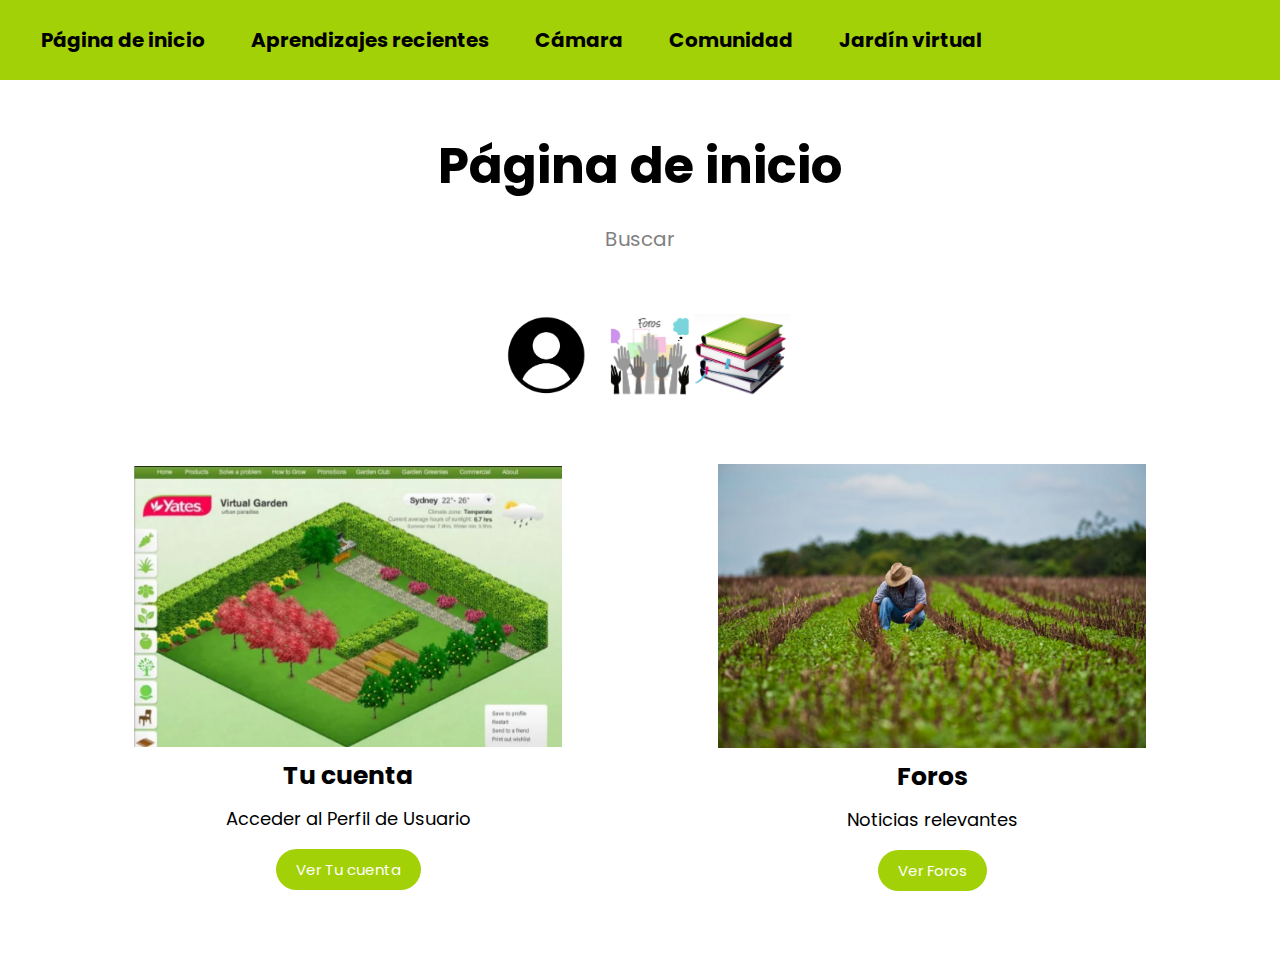
<file: index.html>
<!DOCTYPE html>
<html lang="en">
<head>
    <meta charset="UTF-8">
    <meta name="viewport" content="width=device-width, initial-scale=1.0">
    <title>Agritech</title>
    <link rel="stylesheet" href="css/styles.css">
</head>
<body>
    <header>
        <nav>
            <ul>
                <li><a href="index.html">Página de inicio</a></li>
                <li><a href="apendizajes.html" id="aprendizajes">Aprendizajes recientes</a></li>
                <li><a href="camara.html" id="camara">Cámara</a></li>
                <li><a href="comunidad.html" id="comunidad">Comunidad</a></li>
                <li><a href="jardinVirtual.html" id="jardin">Jardín virtual</a></li>
            </ul>
        </nav>
    </header>
    <main>
        <!--Página de inicio-->
        <section class="inicio">
            <div class="pagina">
                <h1>Página de inicio</h1>
                <p>
                    Buscar
                </p>
            </div>

            <div class="containerA">
                <div class="boxA">
                    <a href="#">
                        <img src="img/profile.png" alt="">
                    </a>
                    <a href="comunidad.html">
                        <img src="img/foros.png" alt="">
                    </a>
                    <a href="apendizajes.html">
                        <img src="img/cursos.png" alt="">
                    </a>
                </div>
            </div>

            <div class="containerB">
                <div class="boxB">
                    <img src="img/jardinvirtual.png" class="imgP" alt="">
                    <h2>Tu cuenta</h2>
                    <p>
                        Acceder al Perfil de Usuario
                    </p>
                    <div>
                        <a href="#" class="btnBenner">Ver Tu cuenta</a>
                    </div>
                </div>

                <div class="boxB">
                    <img src="img/publiforos1.png" class="imgP" alt="">
                    <h2>Foros</h2>
                    <p>
                        Noticias relevantes
                    </p>
                    <div>
                        <a href="#" class="btnBenner">Ver Foros</a>
                    </div>
                </div>
            </div>
        </section>
       
    </main>
</body>
</html>
</file>
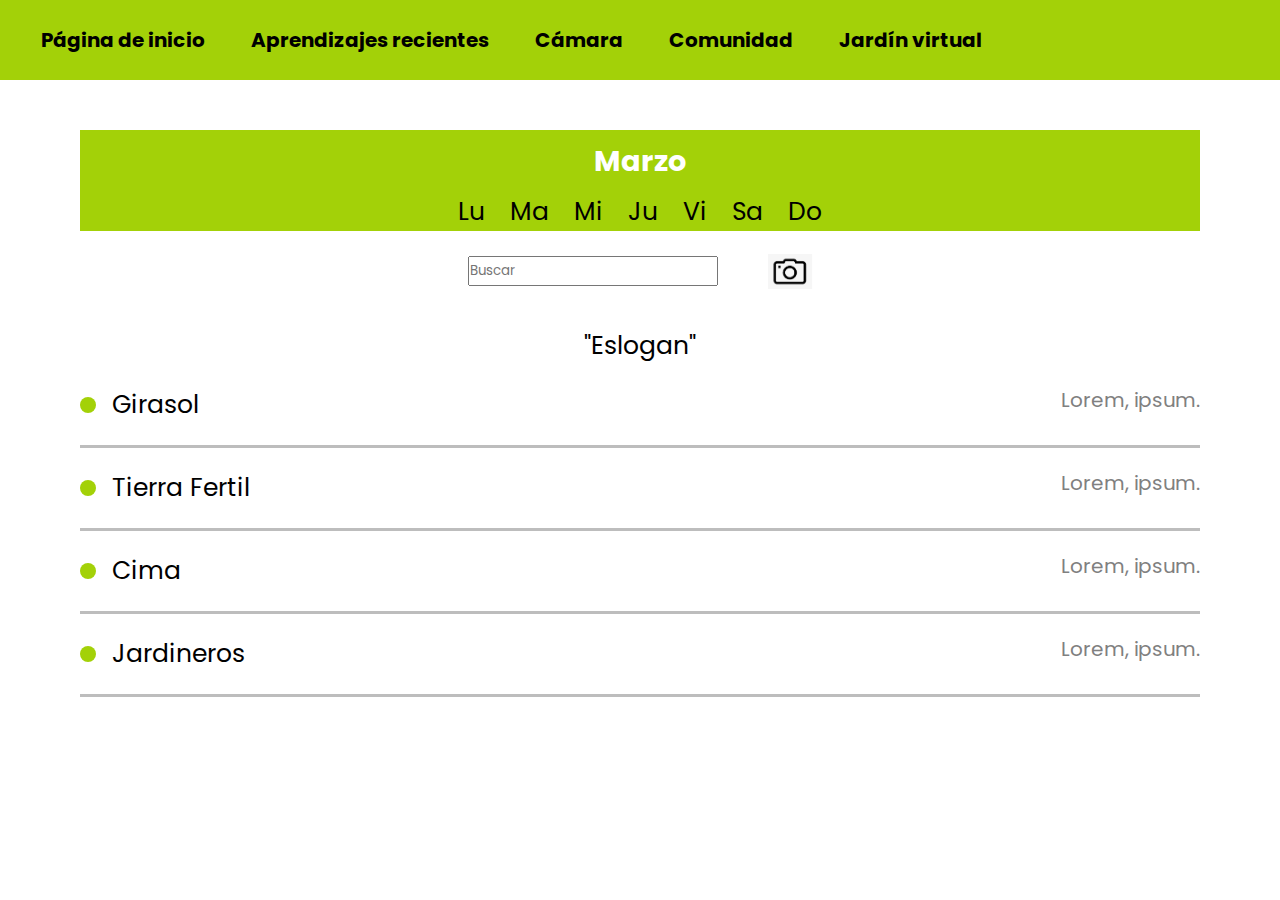
<file: apendizajes.html>
<!DOCTYPE html>
<html lang="en">
<head>
    <meta charset="UTF-8">
    <meta name="viewport" content="width=device-width, initial-scale=1.0">
    <title>Agritech</title>
    <link rel="stylesheet" href="css/styles.css">
    <link rel="stylesheet" href="css/aprendizaje.css">
</head>
<body>
    <header>
        <nav>
            <ul>
                <li><a href="index.html">Página de inicio</a></li>
                <li><a href="apendizajes.html" id="aprendizajes">Aprendizajes recientes</a></li>
                <li><a href="camara.html" id="camara">Cámara</a></li>
                <li><a href="comunidad.html" id="comunidad">Comunidad</a></li>
                <li><a href="jardinVirtual.html" id="jardin">Jardín virtual</a></li>
            </ul>
        </nav>
    </header>
    <main>
        <!--Aprendizajes recientes-->
        <section class="aprendizaje">
            <div class="pagina">
                <div class="headerCalendario">
                    <div>
                        <h3>Marzo</h3>
                    </div>
                    <div class="dias">
                        <ul>
                            <li>Lu</li>
                            <li>Ma</li>
                            <li>Mi</li>
                            <li>Ju</li>
                            <li>Vi</li>
                            <li>Sa</li>
                            <li>Do</li>
                        </ul>
                    </div>
                </div>
                <div class="containerBuscar">
                    <input type="search" placeholder="Buscar">
                    <img src="./img/camara.png" alt="">
                </div>
                <div class="slogan">
                    "Eslogan"
                </div>
                <div class="listAprendizajes">
                    <ul>
                        <li>
                           <div class="li-item">
                            <div class="item">
                                <div class="punto"></div>
                                <span>Girasol</span>
                            </div>
                            <div>
                                <p>Lorem, ipsum.</p>
                            </div>
                           </div>
                        </li>
                        <li>
                           <div class="li-item">
                            <div class="item">
                                <div class="punto"></div>
                                <span>Tierra Fertil</span>
                            </div>
                            <div>
                                <p>Lorem, ipsum.</p>
                            </div>
                           </div>
                        </li>
                        <li>
                           <div class="li-item">
                            <div class="item">
                                <div class="punto"></div>
                                <span>Cima</span>
                            </div>
                            <div>
                                <p>Lorem, ipsum.</p>
                            </div>
                           </div>
                        </li>
                        <li>
                           <div class="li-item">
                            <div class="item">
                                <div class="punto"></div>
                                <span>Jardineros</span>
                            </div>
                            <div>
                                <p>Lorem, ipsum.</p>
                            </div>
                           </div>
                        </li>
                    </ul>
                </div>
            </div>
        </section>


        
    </main>
</body>
</html>
</file>
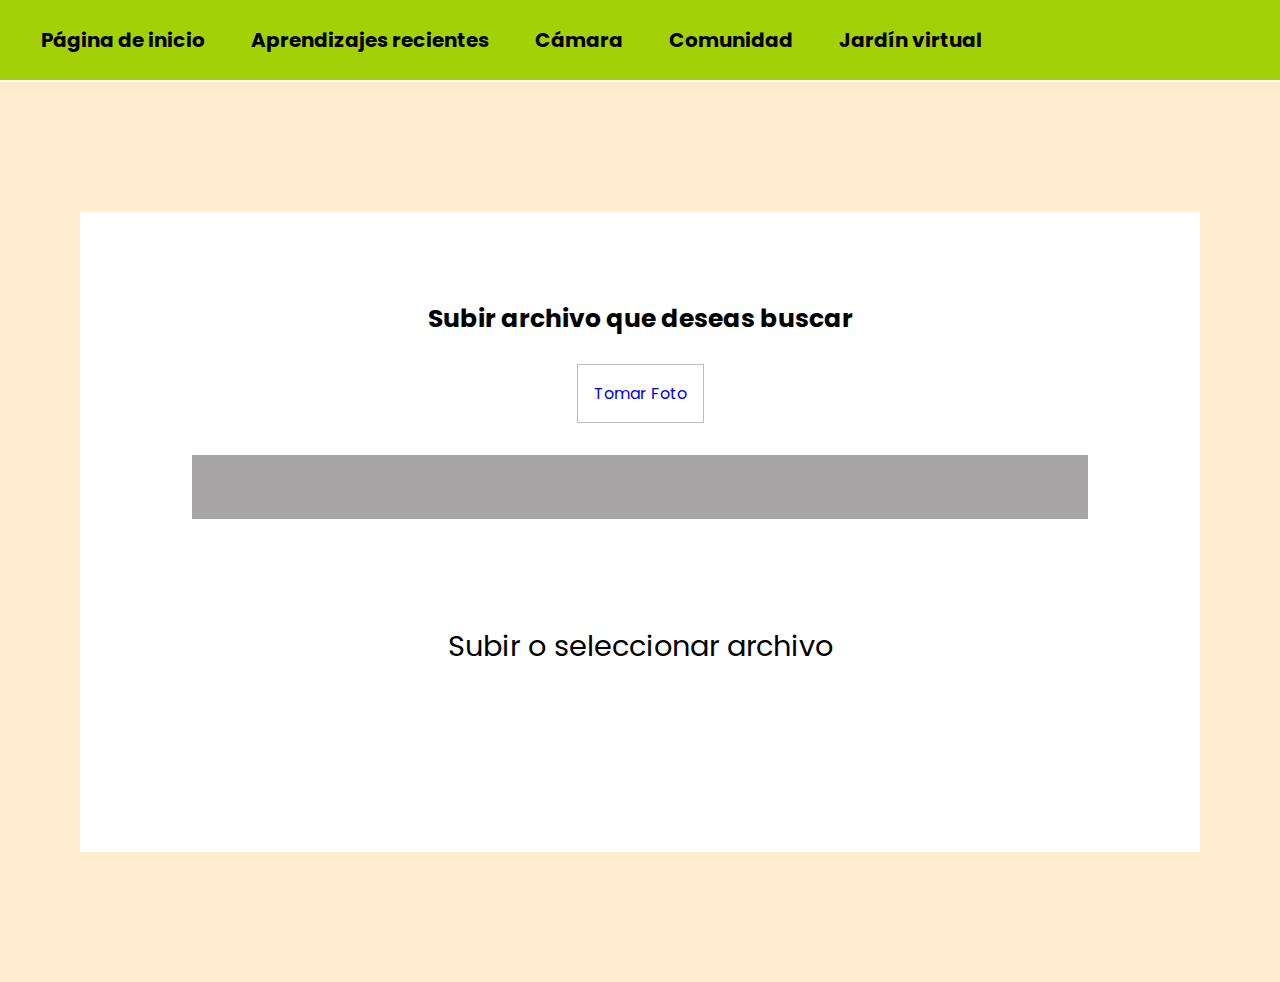
<file: camara.html>
<!DOCTYPE html>
<html lang="en">
<head>
    <meta charset="UTF-8">
    <meta name="viewport" content="width=device-width, initial-scale=1.0">
    <title>Agritech</title>
    <link rel="stylesheet" href="css/styles.css">
    <link rel="stylesheet" href="css/camara.css">
</head>
<body>
    <header>
        <nav>
            <ul>
                <li><a href="index.html">Página de inicio</a></li>
                <li><a href="apendizajes.html" id="aprendizajes">Aprendizajes recientes</a></li>
                <li><a href="camara.html" id="camara">Cámara</a></li>
                <li><a href="comunidad.html" id="comunidad">Comunidad</a></li>
                <li><a href="jardinVirtual.html" id="jardin">Jardín virtual</a></li>
            </ul>
        </nav>
    </header>
    <main>
        <!--Página de inicio-->
        <section class="camaraUpload">
            <div class="upload">
                <h2>Subir archivo que deseas buscar</h2>
                <a href="camaraCaptura.html">Tomar Foto</a>
                <div class="fileUpload">
                    <p class="text">Subir o seleccionar archivo</p>
                </div>
            </div>
        </section>        
    </main>
</body>
</html>
</file>
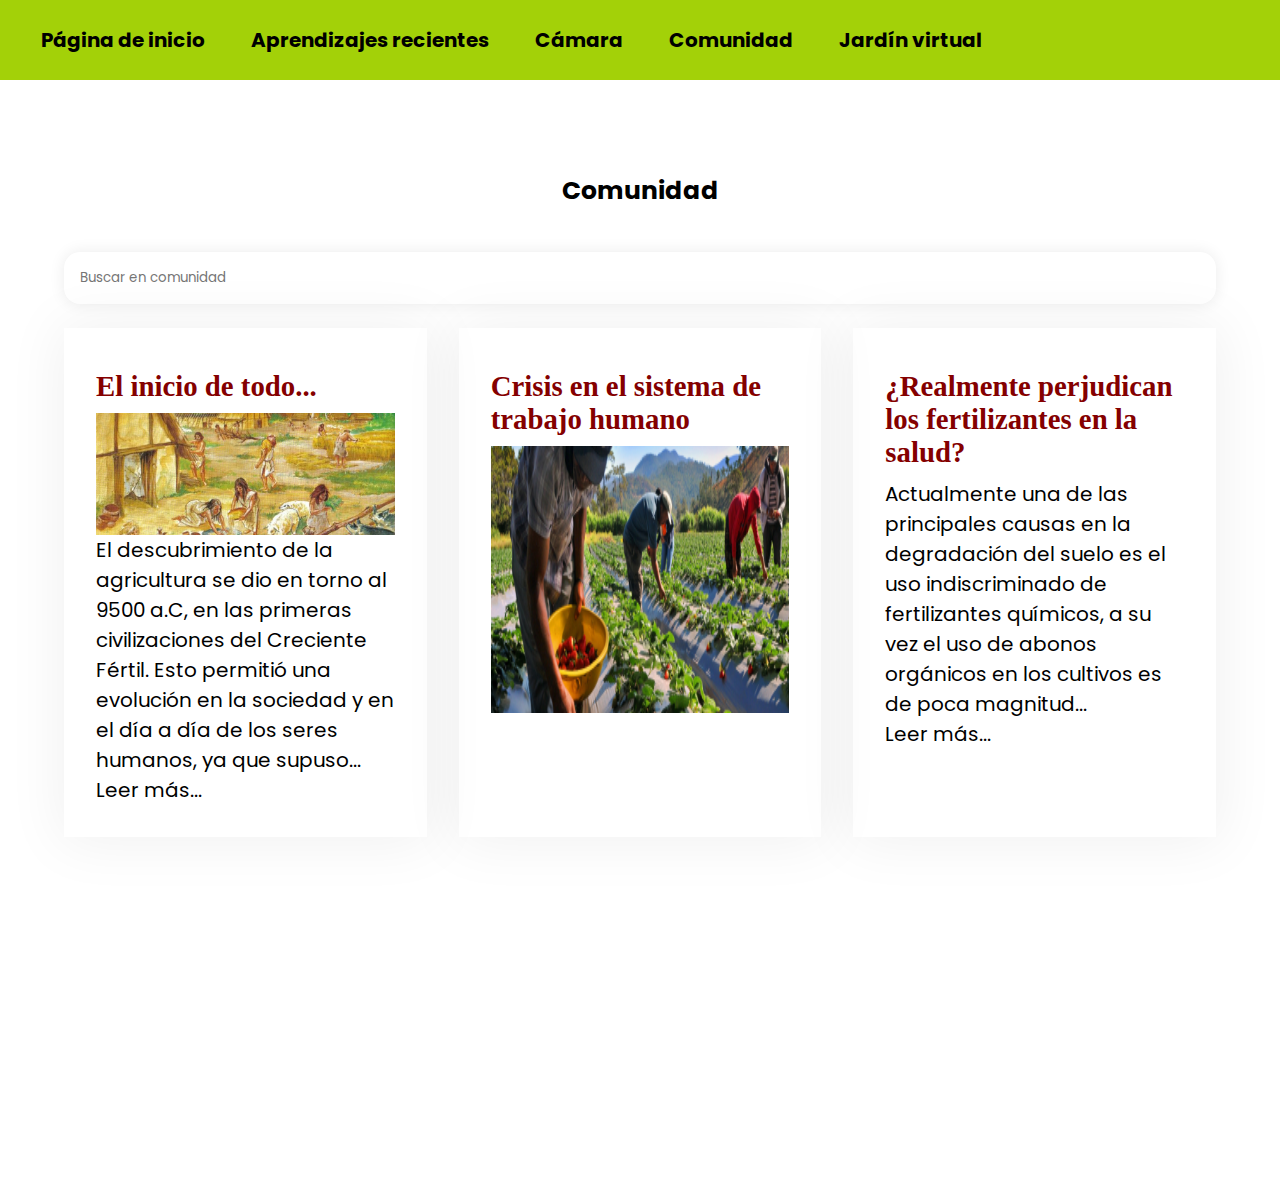
<file: comunidad.html>
<!DOCTYPE html>
<html lang="en">
<head>
    <meta charset="UTF-8">
    <meta name="viewport" content="width=device-width, initial-scale=1.0">
    <title>Agritech</title>
    <link rel="stylesheet" href="css/styles.css">
</head>
<body>
    <header>
        <nav>
            <ul>
                <li><a href="index.html">Página de inicio</a></li>
                <li><a href="apendizajes.html" id="aprendizajes">Aprendizajes recientes</a></li>
                <li><a href="camara.html" id="camara">Cámara</a></li>
                <li><a href="comunidad.html" id="comunidad">Comunidad</a></li>
                <li><a href="jardinVirtual.html" id="jardin">Jardín virtual</a></li>
            </ul>
        </nav>
    </header>
    <main>
        <!--Comunidad-->
        <section class="comunidad">
            <div class="containerComunidad">
                <div class="subComunidad">
                    <h2>Comunidad</h2>
                </div>
                <div class="boxBuscar">
                    <input type="search" placeholder="Buscar en comunidad">
                </div>
                <div class="containerC">
                    <div class="boxC">
                        <h3>El inicio de todo...</h3>
                        <img src="img/publiforos2.png" class="comu1" alt="">
                        <p>
                            El descubrimiento de la agricultura se dio en torno al 9500 a.C, en las primeras civilizaciones del Creciente Fértil. Esto permitió una evolución en la sociedad y en el día a día de los seres humanos, ya que supuso...
                        </p>
                        <p>Leer más...</p>
                    </div>
                    <div class="boxC">
                        <h3>Crisis en el sistema de trabajo humano</h3>
                        <img src="img/publiforos3.png" class="comu1" alt="">
                    </div>
                    <div class="boxC">
                        <h3>¿Realmente perjudican los fertilizantes en la salud?</h3>
                        <p>
                            Actualmente una de las principales causas en la degradación del suelo es el uso indiscriminado de fertilizantes químicos, a su vez el uso de abonos orgánicos en los cultivos es de poca magnitud...
                        </p>
                        <p>Leer más...</p>
                    </div>
                </div>
            </div>
        </section>
       
    </main>
</body>
</html>
</file>
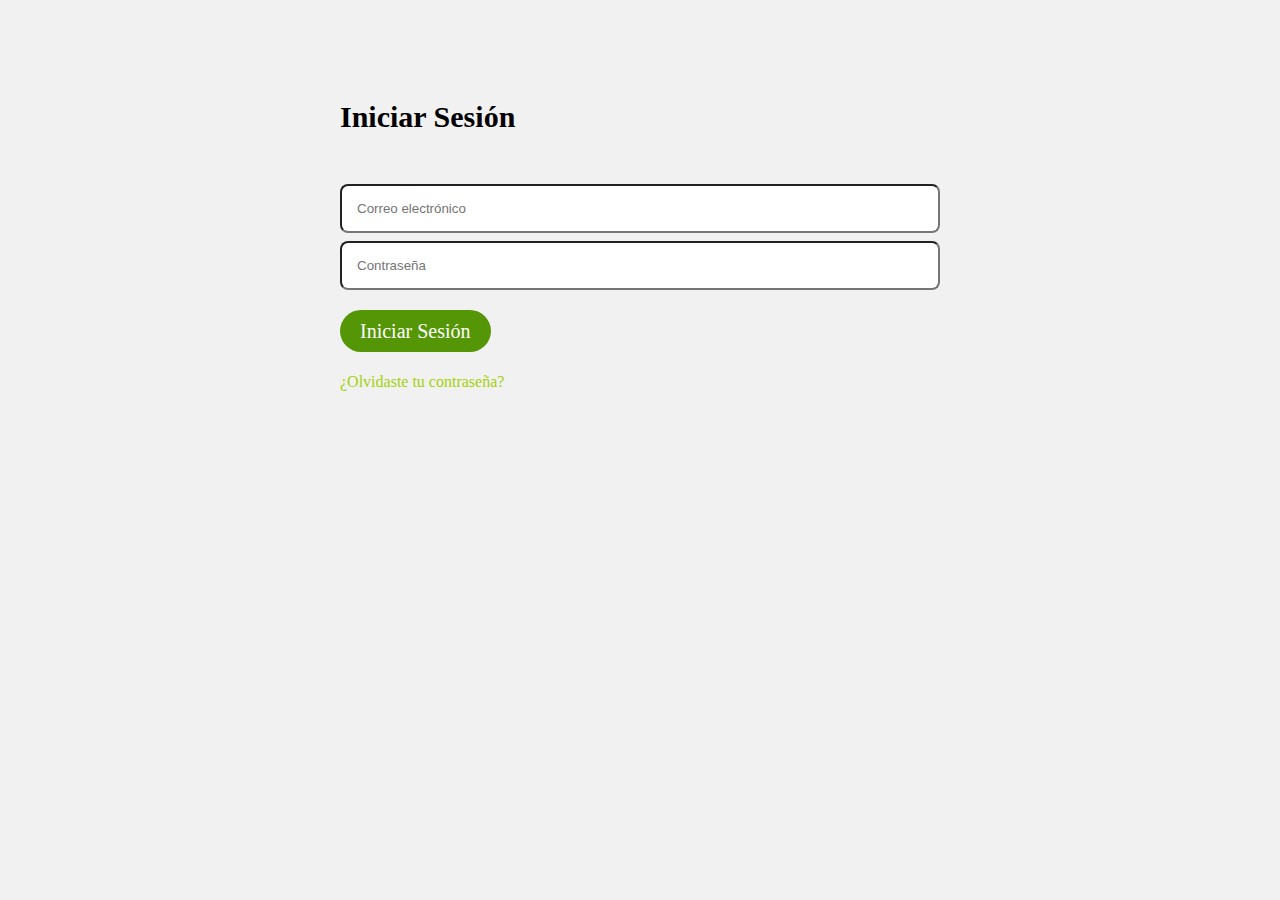
<file: inicio.html>
<!DOCTYPE html>
<html lang="en">
<head>
    <meta charset="UTF-8">
    <meta name="viewport" content="width=device-width, initial-scale=1.0">
    <title>Inicio de Sesión</title>
    <link rel="stylesheet" href="css/inicio.css">
</head>
<body>
    <section class="iniciosesion">
        <div class="sesion">
            <h1 class="titulo">Iniciar Sesión</h1>
            <form action="" class="formulario">
                <input type="correo" placeholder="Correo electrónico" class="f_input">
                <input type="contraseña" placeholder="Contraseña" class="f_input">
            </form>
            <div class="botones">
                <a href="index.html" class="boton">Iniciar Sesión</a>
            </div>
            <p>¿Olvidaste tu contraseña?</p>
        </div>
    </section>
</body>
</html>
</file>
<file: css/styles.css>
@import url('https://fonts.googleapis.com/css2?family=Poppins:wght@200;300&display=swap');

*{
    margin: 0;
    padding: 0;
    text-decoration: none;
    box-sizing: border-box;
    font-family: 'Poppins', sans-serif;
}

header{
    position: sticky;
    top: 0;
    z-index: 10000;
}

nav{
    background-color: #a3d108;
    height: 80px;
    width: 100%;
}

nav ul{
    float: left;
    margin-left: 20px;
}

nav ul li{
    display: inline-block;
    line-height: 80px;
    margin: 0 8px;
}

nav ul li a{
    color: black;
    font-size: 20px;
    font-weight: bold;
    padding: 7px 13px;
    border-radius: 4px;
    text-transform: inherit;
}

li a:hover{
    background: #fff;
    transition: 1s;
    border-radius: 15px;
}

/*Página de inicio*/

.inicio{
    padding: 3rem 0;
}
.pagina{
    text-align: center;
    padding-bottom: 2rem;
    color: black;
    font-size: 25px;
}
.pagina p{
    color: gray;
    font-size: 20px;
    padding-top: 20px;
}

.containerA{
    width: 90%;
    margin: 0 auto;
    display: grid;
    grid-template-columns: repeat(auto-fit,minmax(20rem, 1fr));
    grid-gap: 1rem;
}
.boxA{
    padding: 1rem 1rem;
    display: flex;
    align-items: center;
    justify-content: center;
}

.containerB{
    width: 90%;
    margin: 0 auto;
    display: grid;
    grid-template-columns: repeat(auto-fit,minmax(20rem, 1fr));
    grid-gap: 1rem;
}
.boxB{
    padding: 2rem 2rem;
    display: flex;
    flex-direction: column;
    align-items: center;
    justify-content: center;
}
h2{
    color: black;
    margin: 10px 0;
    font-size: 25px;
}
.boxB p{
    padding-bottom: 25px;
    font-size: 18px;
}

.imgB{
    width: 6%;
    padding-left: 20px;
}

.imgP{
    width: 85%;
}

.btnBenner{
    background: #a3d108;
    font-size: 15px;
    color: #fff;
    padding: 10px 20px;
    border-radius: 25px;
    text-decoration: none;
}

/*Comunidad*/
.comunidad{
    width: 100%;
    height: 70rem;
    display: flex;
    justify-content: center;
}

.containerComunidad{
    width: 90%;
    margin-top: 5rem;
}

.subComunidad{
    text-align: center;
    padding-bottom: 2rem;
    color: #4c4c4c;
    font-size: 1.9rem;
    font-family: 'Roboto';
}

.containerC{
    width: 100%;
    margin: 0 auto;
    display: grid;
    grid-template-columns: repeat(auto-fit,minmax(18rem, 1fr));
    grid-gap: 2rem;
}

.boxC{
    padding: 2rem 2rem;
    display: flex;
    flex-direction: column;
    align-items: left;
    justify-content: top;
    box-shadow: 1px 1px 55px 5px rgb(0 0 0/6%);
    font-family: 'Roboto';    
    font-size: 1.25rem;
}
h3{
    color: #840000;
    margin: 10px 0;
    font-size: 1.8rem;
    font-family: 'Roboto';
}
.boxS p{
    text-align: justify;
}
.comu1{
    width: 100%;
    height: 60%;
}

.boxBuscar {
    margin-bottom: 1.5rem;
}

.boxBuscar input{
    border: none;
    background: rgb(255, 255, 255) !important;
    padding: 1rem;
    box-shadow: 0rem 0rem 1rem 0rem rgba(0, 0, 0, 0.082);
    border-radius: 1rem;
    width: 100%;
}

/*jardin virtual*/

.jardinVirtual{
    width: 100%;
    height: 90vh;
    display: flex;
    align-items: center;
    justify-content: center;
    margin-top: 2rem;
}

.jardinVirtual .jardin{
    display: flex;
    align-items: center;
    justify-content: center;
    width: 100%;
    gap: 2rem;
}

.jardinVirtual .jardin .display{
    width: 50rem;
    height: 40rem;
    background-image: url("../img/jardinvirtual.png");
    background-repeat: no-repeat;
    background-size: contain;
    background-position: center;
}

.jardinVirtual .jardin .registro{
    background: #559603;
    height: 6rem;
    width: 6rem;
    border-radius: 50%;
    text-align: center;
    color: white;
    padding: 1rem;
    font-size: 0.9rem;
    display: flex;
    align-items: center;
    justify-content: center;
}

.jardinVirtual .jardin .editar{
    background: #559603;
    height: 6rem;
    width: 6rem;
    border-radius: 50%;
    text-align: center;
    color: white;
    padding: 1rem;
    font-size: 0.9rem;
    display: flex;
    align-items: center;
    justify-content: center;
}
</file>
<file: css/aprendizaje.css>
.aprendizaje{
    width: 100%;
    display: flex;
    align-items: center;
    justify-content: center;
}

.headerCalendario{
    background: #a3d108;
    display: flex;
    flex-direction: column;
    justify-content: center;
    align-items: center;
    margin-top: 3rem;
    width: 70rem;
}

.headerCalendario h3{
    color: white;
    font-family: 'Poppins', sans-serif;
}

.headerCalendario .dias ul{
    display: flex;
    justify-content: space-around;
    gap: 25px;
}

.headerCalendario .dias ul li{
    list-style: none;
}

.containerBuscar{
    display: flex;
    height: 80px;
    padding: 5px;
    justify-content: center;
    gap: 50px;
    align-items: center;
}

.pagina .slogan{
    margin-top: 1rem;
}


.containerBuscar input{
    height: 30px;
    width: 250px;
}

.containerBuscar img{
    height: 35px;
    width: auto;
}
.listAprendizajes ul li {
    list-style: none;
    border-bottom: 3px solid rgb(189, 189, 189);
}

.listAprendizajes ul li .li-item{
    display: flex;
    height: 5rem;
    justify-content: space-between;
    align-content: center;
}

.listAprendizajes ul li .li-item .item .punto{
    height: 1rem;
    width: 1rem;
    background: #a3d108;
    border-radius: 50%;
}

.listAprendizajes ul li .li-item .item{
    display: flex;
    align-items: center;
    gap: 1rem;
}
</file>
<file: css/camara.css>
.camaraUpload{
    width: 100%;
    height: 100vh;
    background: blanchedalmond;
    display: flex;
    align-items: center;
    justify-content: center;
}

.camaraUpload .upload{
    width: 70rem;
    height: 40rem;
    background: white;
    display: flex;
    flex-direction: column;
    justify-content: center;
    align-items: center;
}

.camaraUpload .upload a{
    margin-top: 1rem;
    border: solid rgb(189, 189, 189) 1px;
    padding: 1rem;
    margin-bottom: 1rem;
}

.camaraUpload .fileUpload{
    background: rgb(167, 165, 165);
    margin-top: 1rem;
    height: 20rem;
    width: 80%;
    display: flex;
    justify-content: center;
    align-items: flex-end;
}

.camaraUpload .fileUpload .text{
    background: white;
    height: 80%;
    width: 100%;
    display: flex;
    font-size: 1.8rem;
    justify-content: center;
    align-items: center;
}

/*camara captura */

.camara{
    display: flex;
    flex-direction: column;
    align-items: center;
    justify-content: center;
    width: 100%;
    height: 75rem;
}

.camara .captura{
    background: black;
    height: 60rem;
    width: 80%;
    border-top-left-radius: 2.5rem;
    border-top-right-radius: 2.5rem;
}

.camara .controllers{
    display: flex;
    flex-direction: column;
    background: black;
    width: 80%;
    justify-content: center;
    align-items: center;
    border-bottom-left-radius: 2.5rem;
    border-bottom-right-radius: 2.5rem;
}

.camara .controllers .modos{
    color: white;
    padding: 1rem;
}

.camara .controllers .modos ul{
    display: flex;
    width: 50%;
    gap: 2rem;
}

.camara .controllers .modos ul li{
    list-style: none;
}

.camara .controllers .disparador{
    background: red;
    border-radius: 50%;
    height: 80px;
    width: 80px;
    border: 3px rgb(123, 255, 0) dashed;
    margin-bottom: 1rem;
}
</file>
<file: css/inicio.css>
*{
    margin: 0;
    box-sizing: border-box;
}
body{
    padding: 100px 100px 100px 100px;
    display: flex;
    background-color: #f1f1f1;
}
.iniciosesion{
    margin: auto;
    justify-items: center;
    gap: 5em;
}
.sesion{
    display: flex;
    flex-direction: column;
    justify-content: center;
}
.formulario{
    display: grid;
    justify-items: center;
    text-align: center;
    gap: 0.5em;
    padding-bottom: 30px;
}
h1{
    font-size: 30px;
    padding-bottom: 50px;
}
.f_input{
    width: 600px;
    outline: none;
    padding: 15px;
    border-radius: .6em;
}
.botones{
    padding-bottom: 30px;
}
.boton{
    background-color: #549605;
    color: #fff;
    font-size: 20px;
    border-radius: 25px;
    text-decoration: none;
    padding: 10px 20px;
}
.sesion p{
    color: #a3d108;
}
</file>
